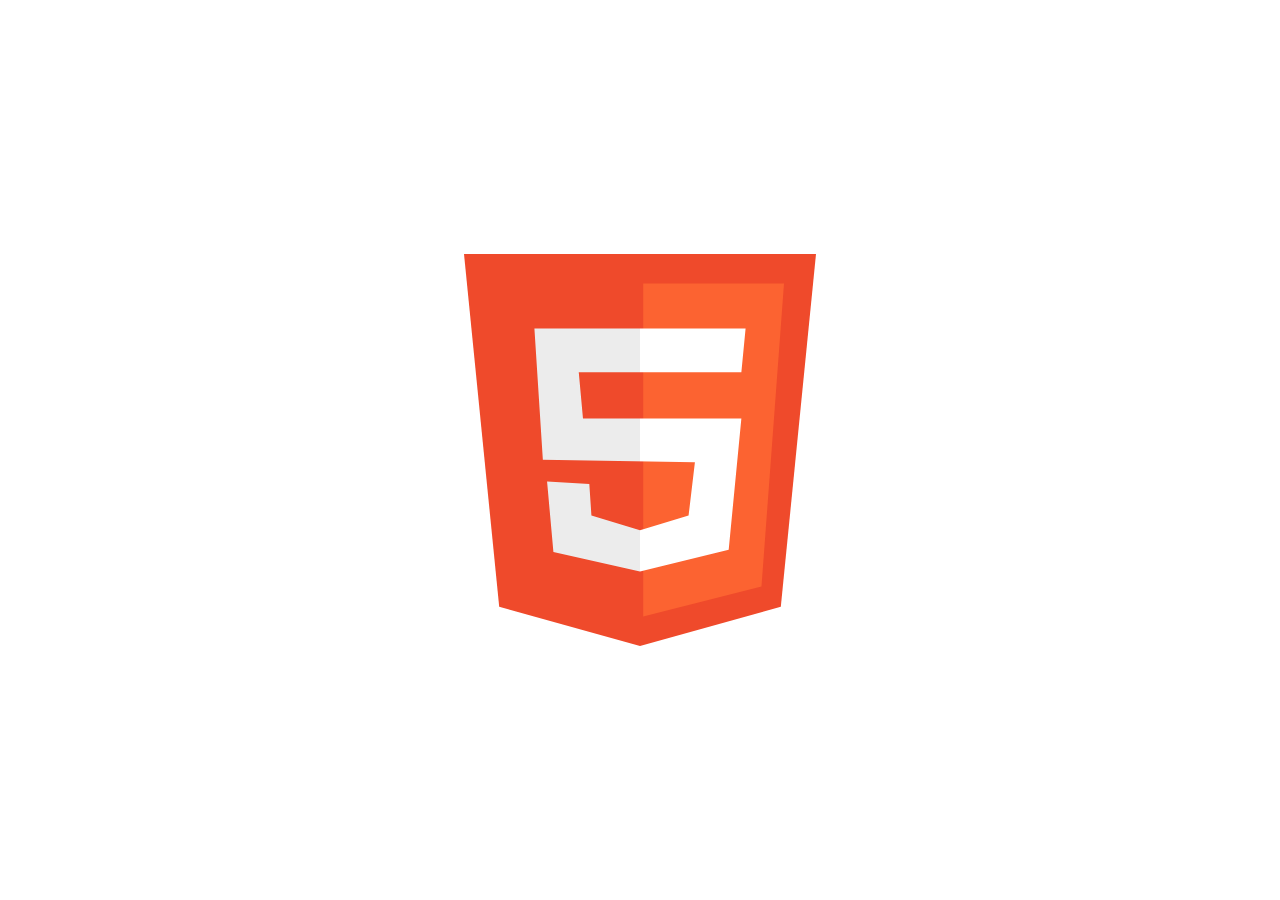
<file: html5/index.html>
<!DOCTYPE html>
<html lang="es">

<head>
   <meta charset="UTF-8">
   <meta name="viewport" content="width=device-width, initial-scale=1.0">
   <link rel="stylesheet" href="./assets/css/reset.css">
   <link rel="stylesheet" href="./assets/css/style.css">
   <title>Pokebola Debujo</title>
</head>

<body>


   <img class="image__html" src="./assets/image/HTML5.png" alt="">
   <main class="html">
      <div class="html__text"></div>
   </main>

</body>

</html>
</file>
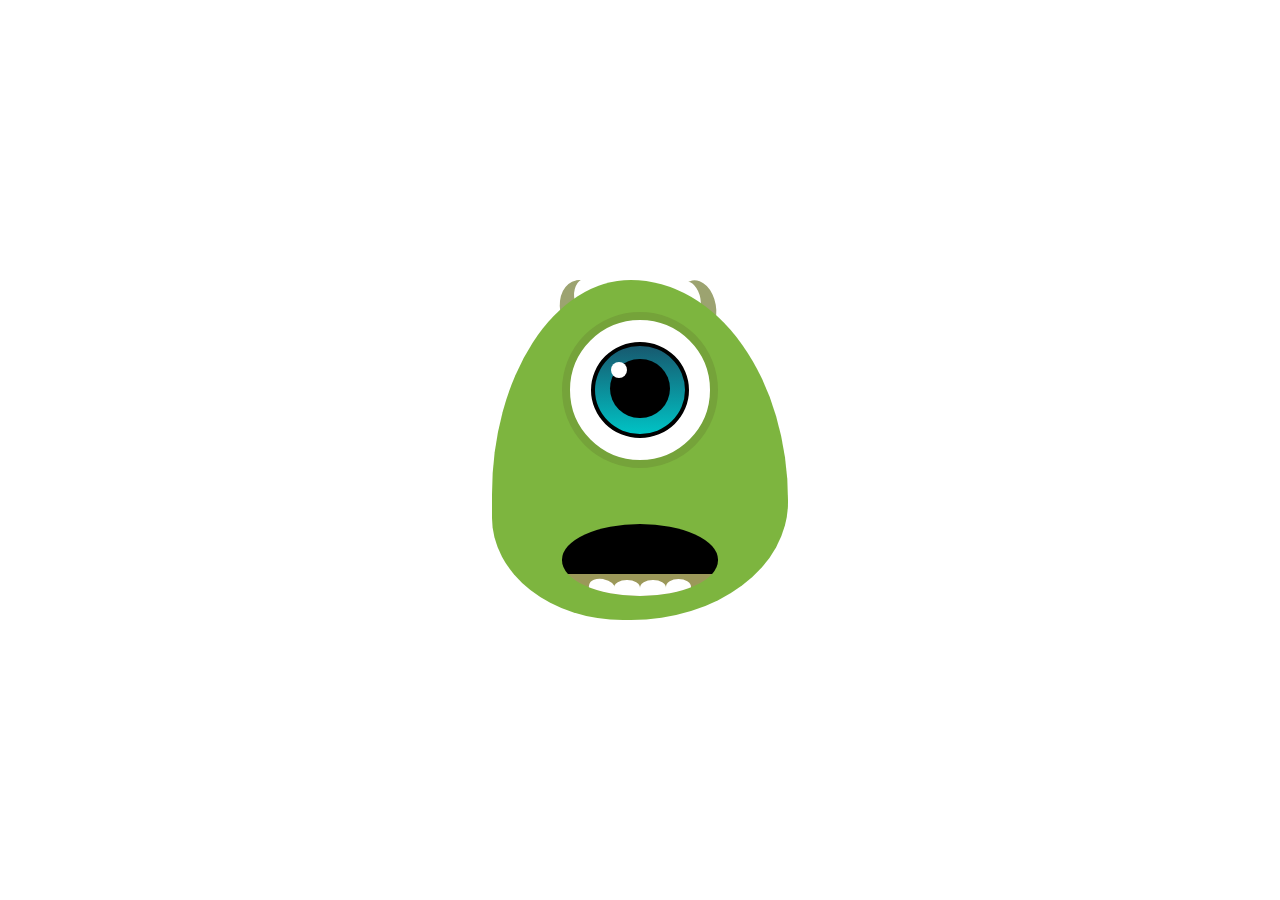
<file: mike/index.html>
<!DOCTYPE html>
<html lang="es">

<head>
   <meta charset="UTF-8">
   <meta name="viewport" content="width=device-width, initial-scale=1.0">
   <link rel="stylesheet" href="./assets/css/reset.css">
   <link rel="stylesheet" href="./assets/css/style.css">
   <title>Mike Wazowski Debujo</title>
</head>
 
<body>

   <img class="image__mike" src="./assets/image/mike.png" alt="">

   <main class="mike">
      <section class="mike__horns">
         <div class="mike__horn mike__horn-1"></div>
         <div class="mike__horn mike__horn-2"></div>
      </section>
      <section class="mike__eye">
         <div class="mike__pupil">
            <div class="mike__iris"></div>
         </div>
      </section>
      <section class="mike__mouth">
         <div class="mike__teeth mike__teeth-1"></div>
         <div class="mike__teeth mike__teeth-2"></div>
         <div class="mike__teeth mike__teeth-3"></div>
         <div class="mike__teeth mike__teeth-4"></div>
      </section>
   </main>
</body>

</html>
</file>
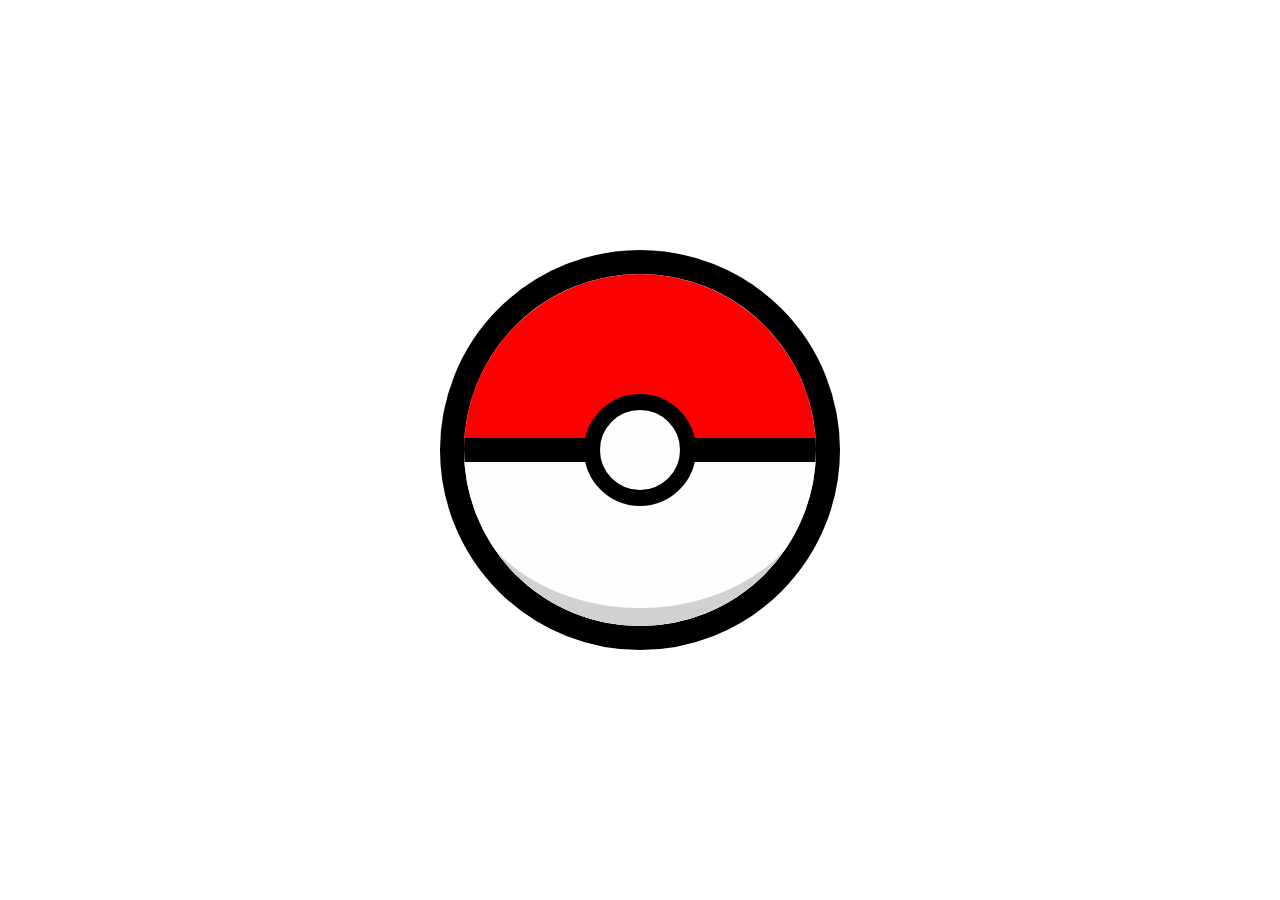
<file: pokebola/index.html>
<!DOCTYPE html>
<html lang="es">

<head>
   <meta charset="UTF-8">
   <meta name="viewport" content="width=device-width, initial-scale=1.0">
   <link rel="stylesheet" href="./assets/css/reset.css">
   <link rel="stylesheet" href="./assets/css/style.css">
   <title>Pokebola Debujo</title>
</head>

<body>

   <main class="pokebola">
      <section class="pokebola__crescent pokebola__crescent-top"></section>
      <div class="pokebola__circulo"></div>
      <section class="pokebola__crescent pokebola__crescent-bottom"></section>
      <!-- <div class="pokebola__shade pokebola__shade-bottom"></div> -->
   </main>

</body>

</html>
</file>
<file: html5/assets/css/style.css>
body {
   display: flex;
   justify-content: center;
   align-items: center;
}


.image__html {
   position: absolute;
   display: none;
   width: 30.5rem;
   height: auto;
   top: 2rem;
   z-index: 1;
   opacity: 0.5;
}

.html {
   position: relative;
   width: 22rem;
   height: 24.5rem;
   clip-path: polygon(0% 0%, 100% 0%, 90% 90%, 50% 100%, 10% 90%);
   /* outline: 3rem solid #48b; */
   /* border: 2rem solid #ef4a2b; */
   background-color: #ef4a2b;
   /* background: linear-gradient(to right, #ef4a2b 0%, #ef4a2b 50%, #fc6331 50%, #fc6331 100%); */
}

.html::before {
   content: "";
   position: absolute;
   top: 0;
   right: 2rem;
   width: 40%;
   height: 85%;
   bottom: 0;
   margin: auto;
   /* width: 22rem; */
   /* height: 24.5rem; */
   background-color: #fc6331;
   clip-path: polygon(0% 0%, 100% 0%, 84% 91%, 0% 100%);
}

.html__text {
   position: absolute;
   left: 0;
   right: 0;
   top: 0;
   bottom: 0;
   margin: auto;
   width: 60%;
   height: 62%;
   background-color: #fff;
   clip-path: polygon(0% 0%, 100% 0%, 98% 18%, 0% 18%, 21% 18%, 23% 37%, 98% 37%, 92% 91%, 50% 100%, 9% 92%, 6% 63%, 26% 64%, 27% 77%, 50% 83%, 73% 77%, 76% 55%, 4% 54%);
   background: linear-gradient(to right, #ececec 0%, #ececec 50%, #fff 50%, #fff 100%);

}
</file>
<file: mike/assets/css/style.css>
body {
   display: flex;
   justify-content: center;
   align-items: center;
}


.image__mike {
   display: none;
   position: absolute;
   width: 20rem;
   opacity: 0.7;
   z-index: 2;
   top: 8.1rem;
   /* left: 33rem; */
}

.mike {
   position: relative;
   background-color: #7db53f;
   width: 18.5rem;
   height: 21.3rem;
   border-radius: 53% 60% 60% 50% / 71% 73% 39% 34%;
}

.mike__eye {
   position: relative;
   background-color: #fff;
   width: 9.8rem;
   height: 9.8rem;
   border-radius: 50%;
   margin: auto;
   margin-top: 2rem;
   border: 0.5rem solid #75a33a;
}

.mike__pupil {
   position: absolute;
   background: linear-gradient(to bottom, #17596f, #00c3c5);
   border: 0.3rem solid #000;
   top: 0;
   left: 0;
   right: 0;
   bottom: 0;
   width: 6.1rem;
   height: 6rem;
   margin: auto;
   border-radius: 50%;
}

.mike__iris {
   width: 3.7rem;
   height: 3.7rem;
   border-radius: 50%;
   background-color: #000000;
   margin: auto;
   margin-top: 0.8rem;
}

.mike__iris::before {
   content: "";
   position: absolute;
   width: 1rem;
   height: 1rem;
   border-radius: 50%;
   background-color: #fff;
   /* margin: auto; */
   left: 1rem;
   margin-top: 0.2rem;
}

.mike__mouth {
   position: absolute;
   background: linear-gradient(to bottom, #000 70%, #9b9859 20%);
   left: 0;
   right: 0;
   bottom: 1.5rem;
   margin: auto;
   width: 9.8rem;
   height: 4.5rem;
   border-radius: 50%;
   overflow: hidden;
   display: flex;
   justify-content: center;
   align-items: end;
}

.mike__mouth::before {
   content: "";
   background-color: #9b9859;
   opacity: 0.4;
   width: 3rem;
   height: 0.5rem;
   border-radius: 50%;
   position: absolute;
   left: 0;
   right: 0;
   bottom: -20%;
   margin: auto;
}

.mike__teeth {
   width: 1.6rem;
   height: 1rem;
   border-radius: 50% 50% 0% 0%;
   background-color: #fff;
}

.mike__teeth-1{
   margin-bottom: 0.1rem;
   rotate: 10deg;
}

.mike__teeth-4 {
   margin-bottom: 0.1rem;
}


.mike__horns{
   position: absolute;
   width: 10rem;
   right: 0;
   left: 0;
   margin: auto;
   z-index: -1;
   display: flex;
   justify-content: space-between;
}

.mike__horn{
   position: relative;
   width: 2.6rem;
   height: 3.5rem;
   background-color: #9ca370;
   border-radius: 50%;
   transform: rotate(-10deg);
}

.mike__horn::before{
   content: "";
   position: absolute;
   width: 1.6rem;
   height: 2.4rem;
   right: 0;
   border-radius: 50%;
   background-color: #fff;
}

.mike__horn-2{
   width: 2.4rem;   
   margin-right: 0.2rem;
}

.mike__horn-2::before{
   content: "";
   position: absolute;
   width: 1.5rem;
   height: 2.4rem;
   left: 0;
   border-radius: 50%;
   background-color: #fff;
}
</file>
<file: pokebola/assets/css/style.css>
body {
   display: flex;
   justify-content: center;
   align-items: center;
}


.pokebola {
   position: relative;
   border: 1.5rem solid #000;
   border-radius: 50%;
   width: 25rem;
   height: 25rem;
   overflow: hidden;
}

.pokebola__crescent {
   background-color: #fd0001;
   width: 100%;
   height: 50%;
}

.pokebola__crescent-top {
   border-bottom: 0.75rem solid #000;
}

.pokebola__crescent-bottom {
   border-top: 0.75rem solid #000;
   background-color: #fefefe;
}

.pokebola__crescent-bottom::before{
   content: "";
   display: block;
   position: absolute;
   width: 100%;
   height: 95%;
   /* background-color: #fd0001; */
   border-radius: 50%;
   /* rotate: 180deg; */
   border-bottom: 2rem solid #d1d1d1 ;
   bottom: -0.9rem;
   left: 0;
   right: 0;
   margin: 0 auto;
}


.pokebola__circulo {
   background-color: #fefefe;
   position: absolute;
   width: 7rem;
   height: 7rem;
   border: 1rem solid #000;
   border-radius: 50%;
   top: 0;
   left: 0;
   right: 0;
   bottom: 0;
   margin: auto;
}
</file>
